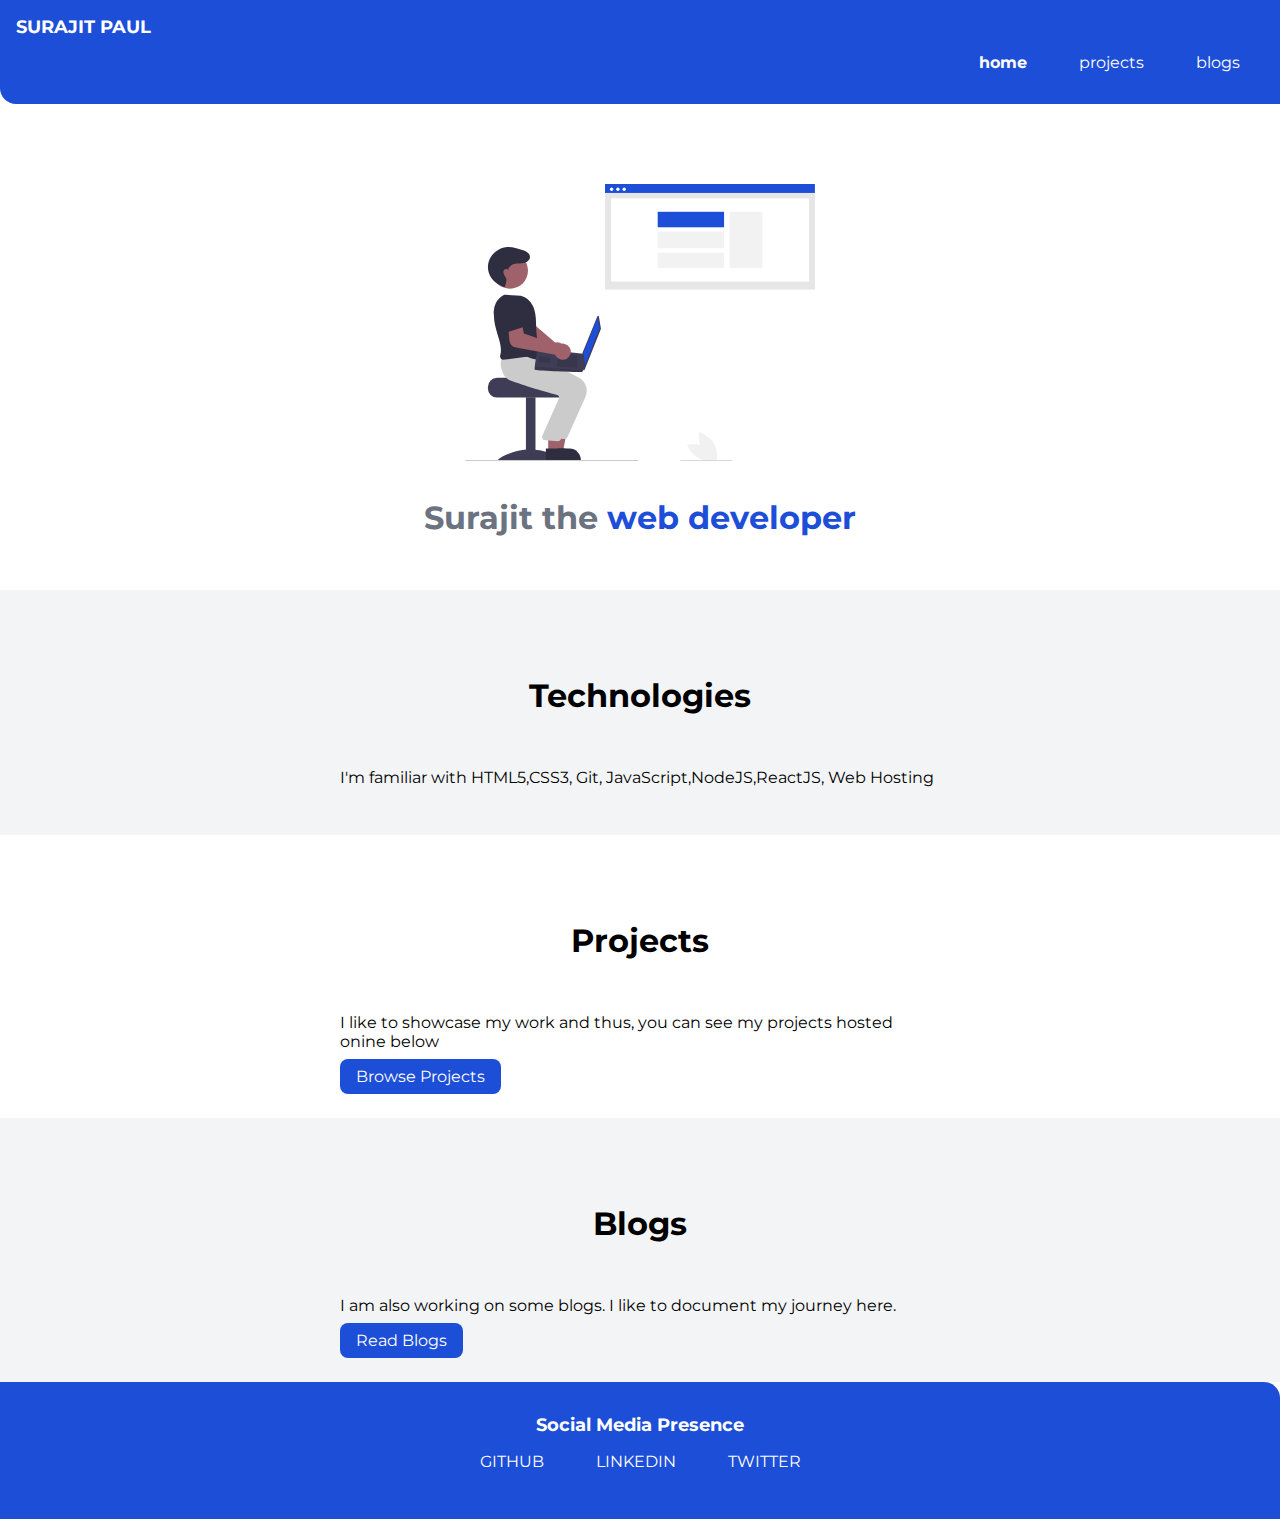
<file: index.html>
<!DOCTYPE html>
<html lang="en">
<head>
    <meta charset="UTF-8">
    <meta http-equiv="X-UA-Compatible" content="IE=edge">
    <meta name="viewport" content="width=device-width, initial-scale=1.0">
    <title>Home | surajit</title>
    <link href="style.css" rel="stylesheet"/>
</head>
<body>

    <nav class="navigation container">
        <div class="nav-brand">SURAJIT PAUL</div>
        <ul class="list-non-bullet nav-pills">
            <li class="list-item-inline">
                <a class="link link-active" href="/">home</a>
            </li>
            <li class="list-item-inline">
                <a class="link" href="/projects.html">projects</a>
            </li>
            <li class="list-item-inline">
                <a class="link" href="/blogs.html">blogs</a>
            </li>
        </ul>
    </nav>
    


    <header class = "hero">
        <img class = "hero-image"src="images/hero_image.svg" />
        <h1 class="hero-heading">Surajit the <span class="heading-inverted">web developer</span></h1>
    </header>


    <section class="section ow">
        <div class="container container-center">
            <h1>Technologies</h1>
            <p>I'm familiar with HTML5,CSS3, Git, JavaScript,NodeJS,ReactJS, Web Hosting</p>
        </div>

    </section>


    <section class="section">
        <div class="container container-center">
            <h1>Projects</h1>
            <p>I like to showcase my work and thus, you can see my projects hosted onine below</p>
            <a class="link link-primary" href="/">Browse Projects</a>
        </div>

    </section>


    <section class="section ow">
        <div class="container container-center">
            <h1>Blogs</h1>
            <p>I am also working on some blogs. I like to document my journey here.</p>
            <a class="link link-primary" href="/">Read Blogs</a>
        </div>

    </section>


    <footer class="footer">
        <div class="footer-header">Social Media Presence</div>
        <ul class="social-links list-non-bullet">
            <li class="list-item-inline"> <a class = "link" href="https://github.com/surajit52">GITHUB</a></li>
            <li class="list-item-inline"><a class ="link" href="https://www.linkedin.com/in/surajit-paul-86ab21a2/">LINKEDIN</a></li>
            <li class="list-item-inline"> <a class ="link" href="https://twitter.com/_Surajit_Paul_">TWITTER</a></li>
        </ul>
    </footer>


</body>
</html>
</file>
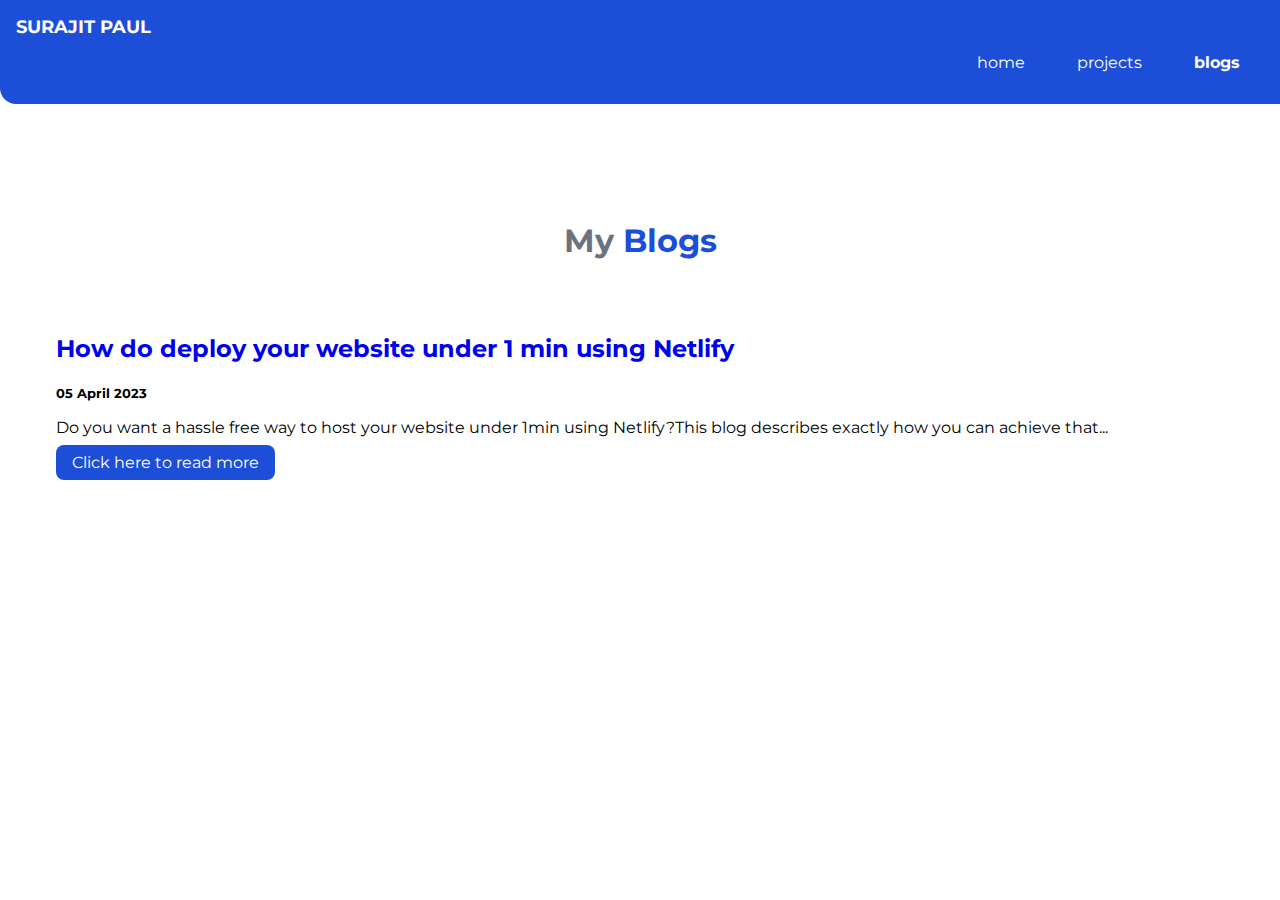
<file: blogs.html>
<!DOCTYPE html>
<html lang="en">
<head>
    <meta charset="UTF-8">
    <meta http-equiv="X-UA-Compatible" content="IE=edge">
    <meta name="viewport" content="width=device-width, initial-scale=1.0">
    <title>Blogs</title>
    <link href="style.css" rel="stylesheet"/>
</head>
<body>

    <nav class="navigation container">
        <div class="nav-brand">SURAJIT PAUL</div>
        <ul class="list-non-bullet nav-pills">
            <li class="list-item-inline">
                <a class="link" href="/">home</a>
            </li>
            <li class="list-item-inline">
                <a class="link" href="/projects.html">projects</a>
            </li>
            <li class="list-item-inline">
                <a class="link link-active" href="/blogs.html">blogs</a>
            </li>
        </ul>
    </nav>
    
    <header class = "hero">
        
        <h1 class="hero-heading">My<span class="heading-inverted"> Blogs</span></h1>
        
    </header>

    <ul class="list-non-bullet">

        <li>

            <div class="container container-left">
                <h2> <a class="link link-blog" href="https://surajitpaul.hashnode.dev/how-to-deploy-your-website-under-1-min-with-netlify">How do deploy your website under 1 min using Netlify</a></h2>
                <small> <strong>05 April 2023</strong> </small>
                <p>Do you want a hassle free way to host your website under 1min using Netlify?This blog describes exactly how you can achieve that...</p>

                <a class="link link-primary"href="https://surajitpaul.hashnode.dev/how-to-deploy-your-website-under-1-min-with-netlify">Click here to read more</a>
            
            </div>


        </li>
        
    </ul>


</body>
</html>
</file>
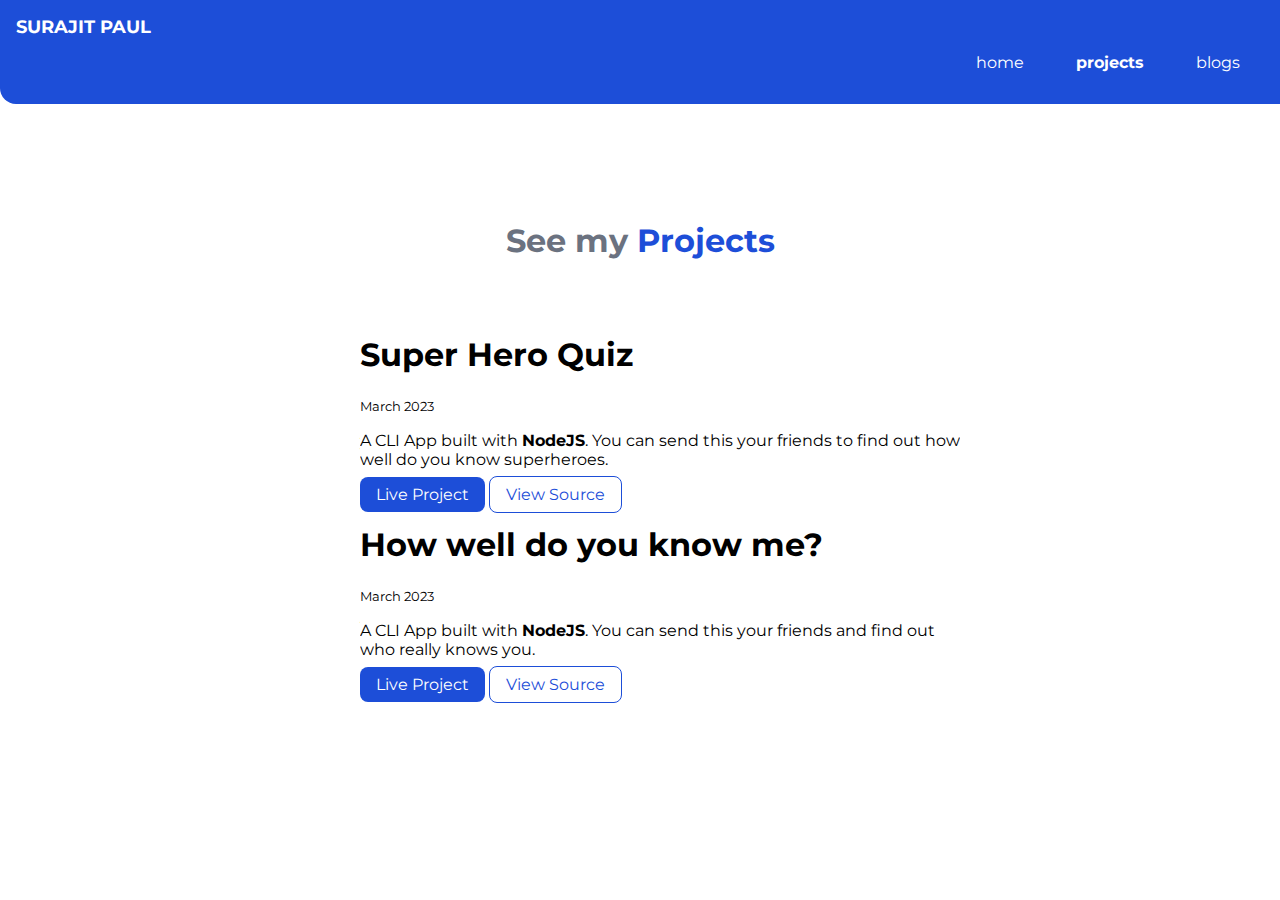
<file: projects.html>
<!DOCTYPE html>
<html lang="en">
<head>
    <meta charset="UTF-8">
    <meta http-equiv="X-UA-Compatible" content="IE=edge">
    <meta name="viewport" content="width=device-width, initial-scale=1.0">
    <title>Projects | Surajit</title>
    <link href="style.css" rel="stylesheet"/>
</head>
<body>
 
    <nav class="navigation container">
        <div class="nav-brand">SURAJIT PAUL</div>
        <ul class="list-non-bullet nav-pills">
            <li class="list-item-inline">
                <a class="link" href="/">home</a>
            </li>
            <li class="list-item-inline">
                <a class="link link-active" href="/projects.html">projects</a>
            </li>
            <li class="list-item-inline">
                <a class="link" href="/blogs.html">blogs</a>
            </li>
        </ul>
    </nav>

    <header class = "hero">
        
        <h1 class="hero-heading">See my<span class="heading-inverted"> Projects</span></h1>
    </header>




    <ul class="list-non-bullet">

        <li>

            <div class="container container-center">
                <h1>Super Hero Quiz</h1>
                <small>March 2023</small>
                <p>A CLI App built with <strong>NodeJS</strong>. You can send this your friends to find out how well do you know superheroes.</p>
    
                <a class="link link-primary"href="https://replit.com/@SurajitPaul/Superheroquiz?embed=1&output=1">Live Project</a>
                <a class="link link-secondary"href="https://github.com/surajit52/superhero_quiz">View Source</a>

            </div>




        </li>

        <li>

            <div class="container container-center">

                <h1>How well do you know me?</h1>
                <small>March 2023</small>
                <p>A CLI App built with <strong>NodeJS</strong>. You can send this your friends and find out who really knows you.</p>
    
                <a class="link link-primary"href="https://replit.com/@SurajitPaul/doyouknowsurajitquiz?embed=1&output=1">Live Project</a>
                <a class="link link-secondary"href="https://github.com/surajit52/do_you_know_surajit_quiz">View Source</a>


            </div>

        </li>

    </ul>

</body>
</html>
</file>
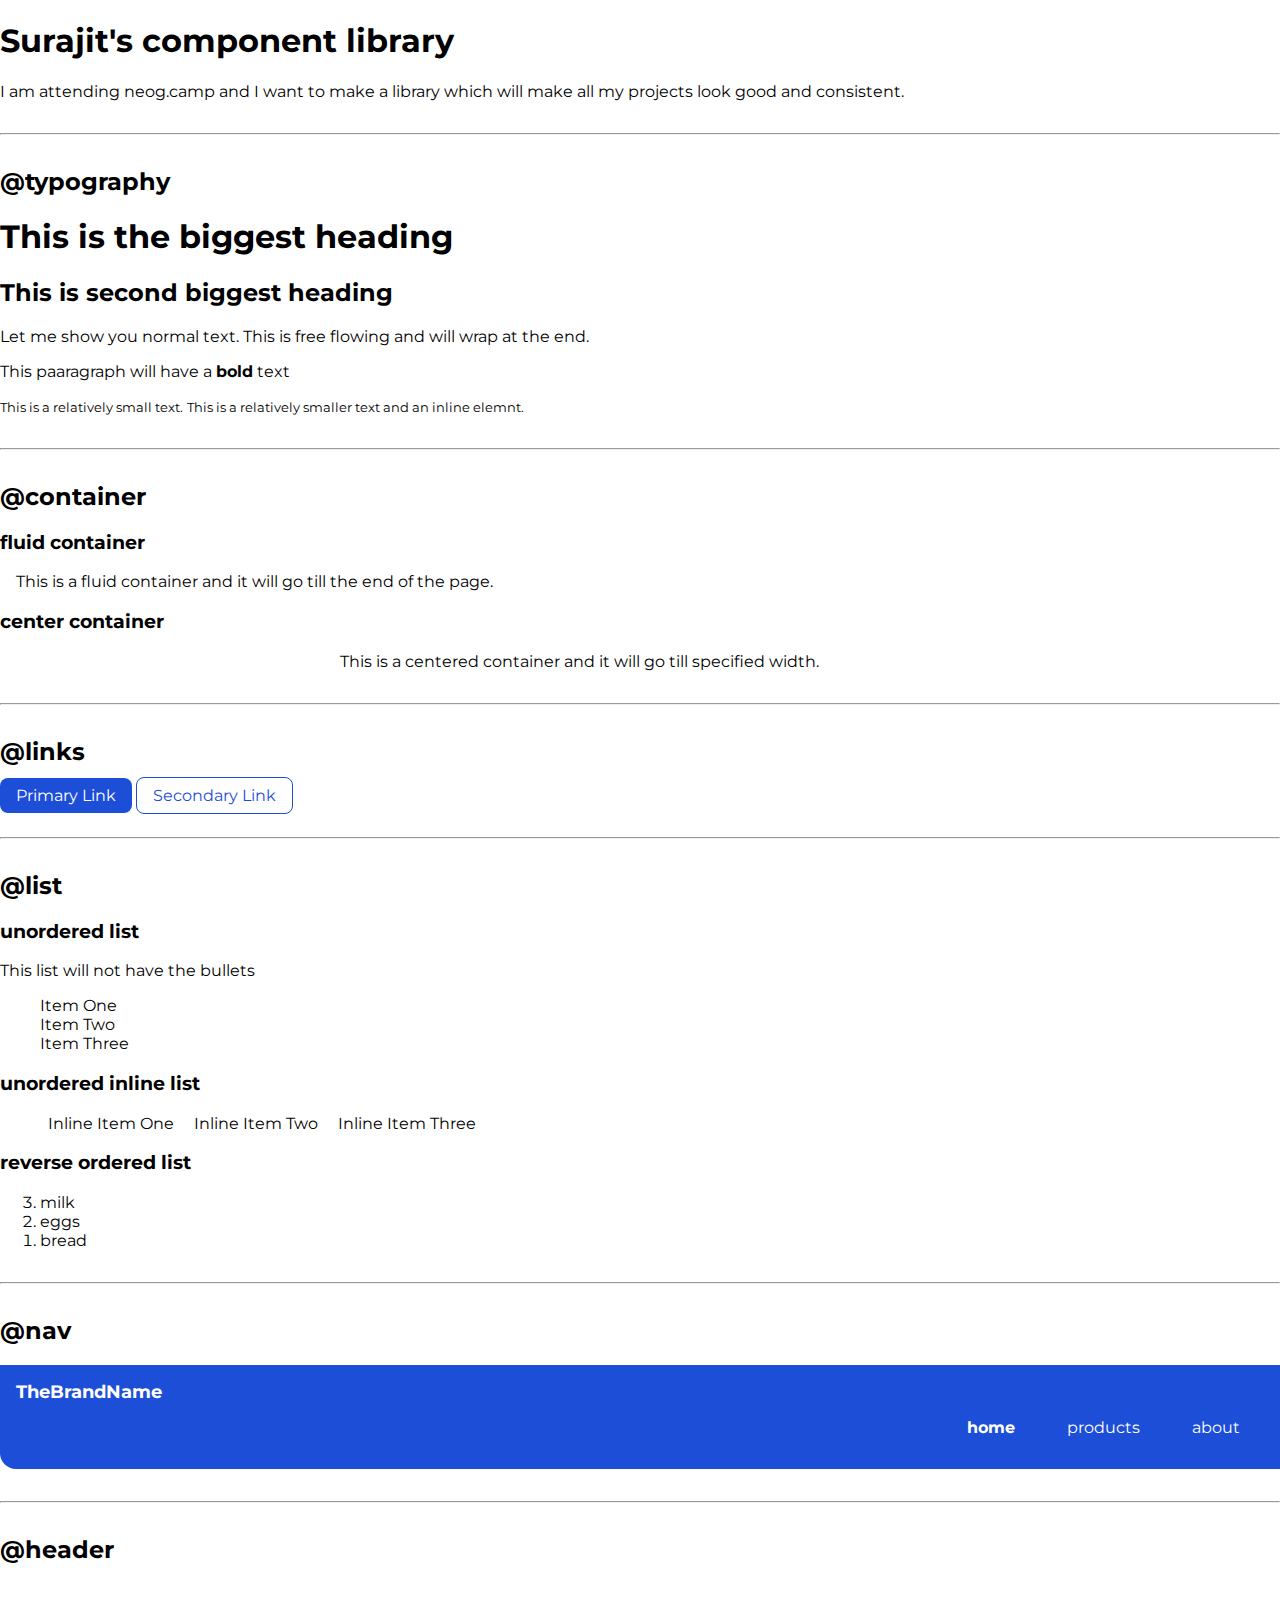
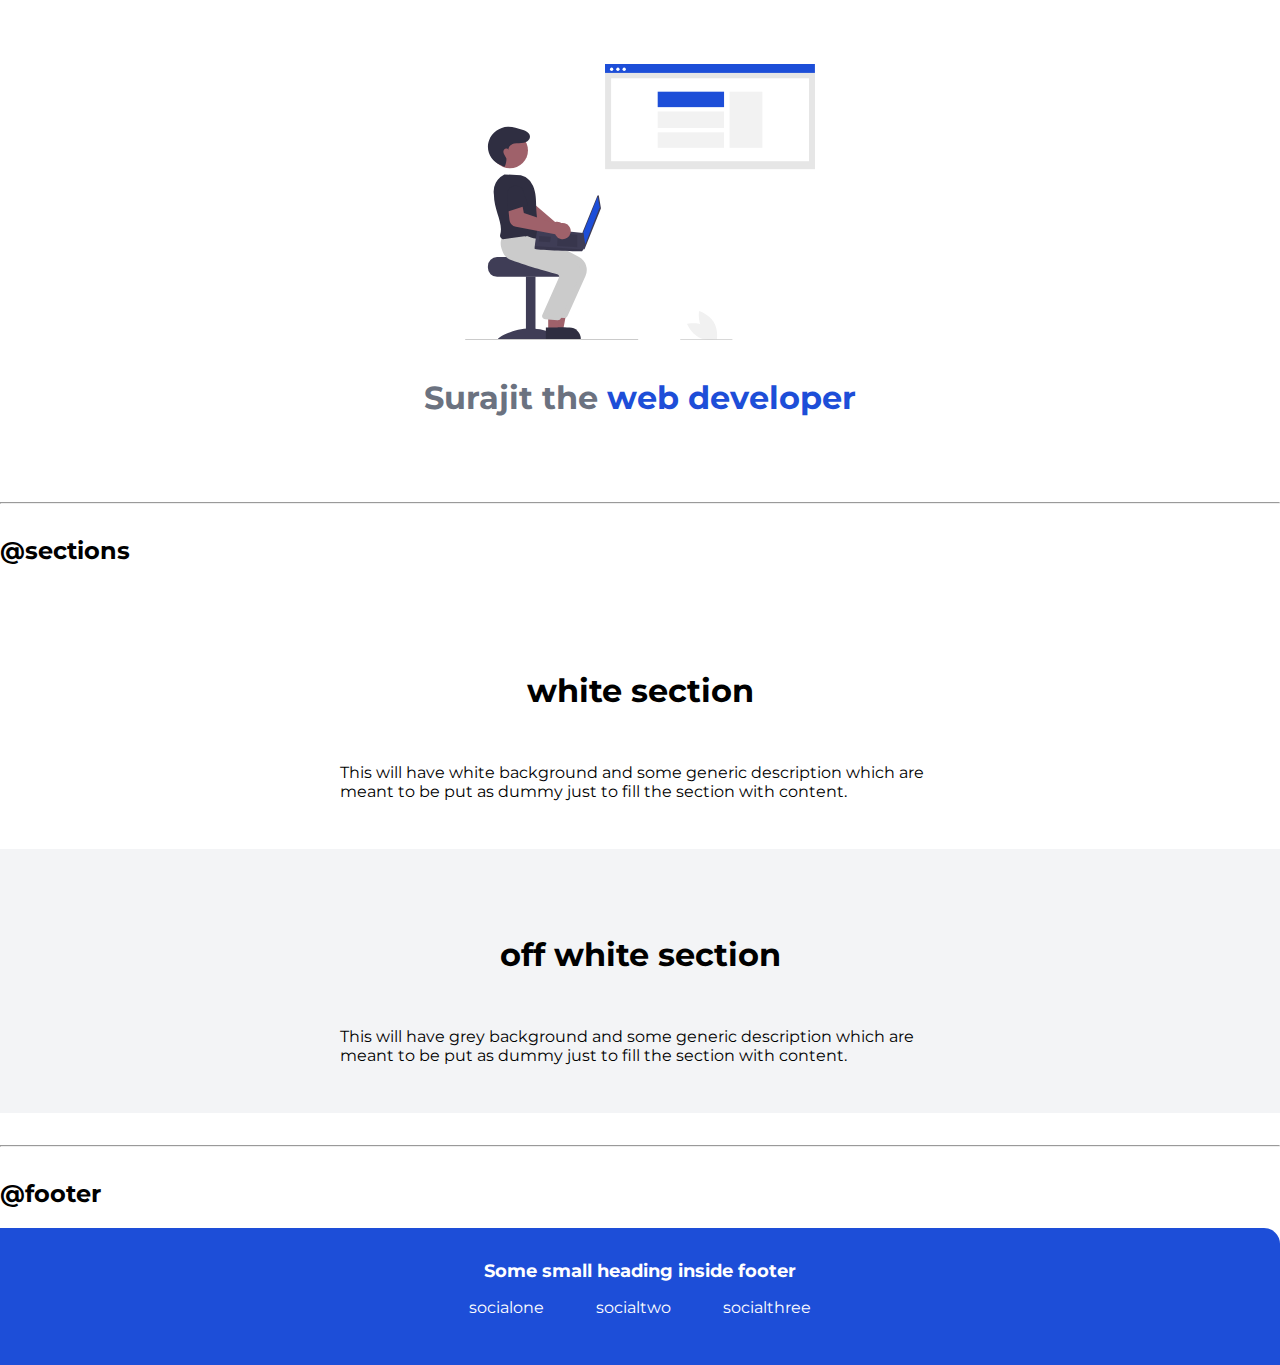
<file: lib/components.html>
<!DOCTYPE html>
<html lang="en">

<head>
    <meta charset="UTF-8">
    <meta http-equiv="X-UA-Compatible" content="IE=edge">
    <meta name="viewport" content="width=device-width, initial-scale=1.0">
    <title>Component library</title>

    <link href="/style.css" rel="stylesheet">
</head>

<body>
    <h1>Surajit's component library</h1>
    <p>I am attending neog.camp and I want to make a library which will make all my projects look good and consistent.
    </p>

    <hr>

    <h2>@typography</h2>

    <h1>This is the biggest heading</h1>
    <h2>This is second biggest heading</h2>
    <p>Let me show you normal text.
        This is free flowing and will wrap at the end.</p>
    <p>This paaragraph will have a <strong>bold</strong> text</p>

    <small>This is a relatively small text.</small> <small>This is a relatively smaller text and an inline
        elemnt.</small>

    <hr>

    <h2>@container</h2>

    <h3>fluid container</h3>
    <div class="container">This is a fluid container and it will go till the end of the page.</div>

    <h3>center container</h3>
    <div class="container
    container-center">This is a centered container and it will go till specified width.</div>


    <hr>

    <h2>@links</h2>

    <a class="link link-primary" href="/">Primary Link</a>
    <a class="link link-secondary" href="/">Secondary Link</a>

    <hr>

    <h2>@list</h2>

    <h3>unordered list</h3>
    <p>This list will not have the bullets</p>

    <ul class="list-non-bullet">
        <li>Item One</li>
        <li>Item Two</li>
        <li>Item Three</li>

    </ul>

    <h3>unordered inline list</h3>

    <ul class="list-non-bullet">
        <li class="list-item-inline">Inline Item One</li>
        <li class="list-item-inline">Inline Item Two</li>
        <li class="list-item-inline">Inline Item Three</li>

    </ul>

    <h3>reverse ordered list</h3>

    <ol reversed>
        <li>milk</li>
        <li>eggs</li>
        <li>bread</li>
    </ol>

    <hr>

    <h2>@nav</h2>

    <nav class="navigation container">
        <div class="nav-brand">TheBrandName</div>
        <ul class="list-non-bullet nav-pills">
            <li class="list-item-inline">
                <a class="link link-active" href="/">home</a>
            </li>
            <li class="list-item-inline">
                <a class="link" href="/">products</a>
            </li>
            <li class="list-item-inline">
                <a class="link" href="/">about</a>
            </li>
        </ul>
    </nav>

    <hr>


    <h2>@header</h2>

    <header class = "hero">
        <img class = "hero-image"src="/images/hero_image.svg" />
        <h1 class="hero-heading">Surajit the <span class="heading-inverted">web developer</span></h1>
    </header>


    <hr>

    <h2>@sections</h2>

    <section class="section">
        <div class="container container-center">
            <h1>white section</h1>
            <p>This will have white background and some generic description which are meant to be put as dummy just to fill the section with content.</p>
        </div>

    </section>

    <section class="section ow">
        <div class="container container-center">
            <h1>off white section</h1>
            <p>This will have grey background and some generic description which are meant to be put as dummy just to fill the section with content.</p>
        </div>

    </section>


    <hr>

    <h2>@footer</h2>


    <footer class="footer">
        <div class="footer-header">Some small heading inside footer</div>
        <ul class="social-links list-non-bullet">
            <li class="list-item-inline"> <a class = "link" href="/">socialone</a></li>
            <li class="list-item-inline"><a class ="link" href="/">socialtwo</a></li>
            <li class="list-item-inline"> <a class ="link" href="/">socialthree</a></li>
        </ul>
    </footer>












</body>

</html>
</file>
<file: style.css>
@import url('https://fonts.googleapis.com/css2?family=Montserrat:wght@400;700&display=swap');

:root {
    --primary-color: #1D4ED8;
    --dark-gray: #6b7280;
    --off-white: #f3f4f6;
}


body {
    font-family: 'Montserrat', sans-serif;
    margin: 0px;
}


hr {
    margin: 2rem 0rem;

}

/** spcaes **/



/** container **/

.container {
    padding: 0rem 1rem;
}

.container-center{
    max-width: 600px;
    margin: auto;
}

.container-left{
    margin-left: auto;
}


/** links **/

.link {
    box-sizing: border-box;
    text-decoration: none;
    padding: 0.5rem 1rem;
}

.link-primary{
    background-color: var(--primary-color);
    border-radius: 0.5rem;
    color: white;
}

.link-secondary{
    color: var(--primary-color);
    border-radius: 0.5rem;
    border: 1px solid var(--primary-color);
}

.link-blog {
    box-sizing: border-box;
    text-decoration: none;
    padding: 0rem;
}



/** lists **/

.list-non-bullet {
    list-style: none;
}

.list-item-inline {
    display: inline;
    padding: 0rem 0.5rem;
}


/** navigation **/

.navigation {
    background-color: var(--primary-color);
    color:white;
    padding: 1rem;
    border-bottom-left-radius: 1rem ;
}

.navigation .nav-brand {
    font-weight: bold;
    font-size: 1.1rem;
}

.navigation .nav-pills {

    text-align: right;
}

.navigation .link{
    color: white;
}

.navigation .link-active {
    font-weight: bold;
}



/** Header **/

.hero {
    padding: 2rem;
    padding-top: 5rem;
}

.hero .hero-image {
    max-width: 350px;
    display: block;
    margin: auto;
}

.hero .hero-heading {
    text-align: center;
    padding-top: 1rem;
    color: var(--dark-gray);
}

.hero .hero-heading .heading-inverted {
    color: var(--primary-color);
}


/** Section **/

.section{
    padding: 2rem;
}

.section h1 {
    text-align: center;
    padding: 2rem;

}

.ow {
    background-color: var(--off-white);
}


/**  footer **/

.footer {
    background-color: var(--primary-color);
    padding: 2rem 1rem;
    text-align: center;
    color: white;
    border-top-right-radius: 1rem;
}

.footer .link{
    color: white;
}

.footer .footer-header {
    font-weight: bold;
    font-size: large;
}

.footer ul {
    padding-inline-start: 0px;
}
</file>
